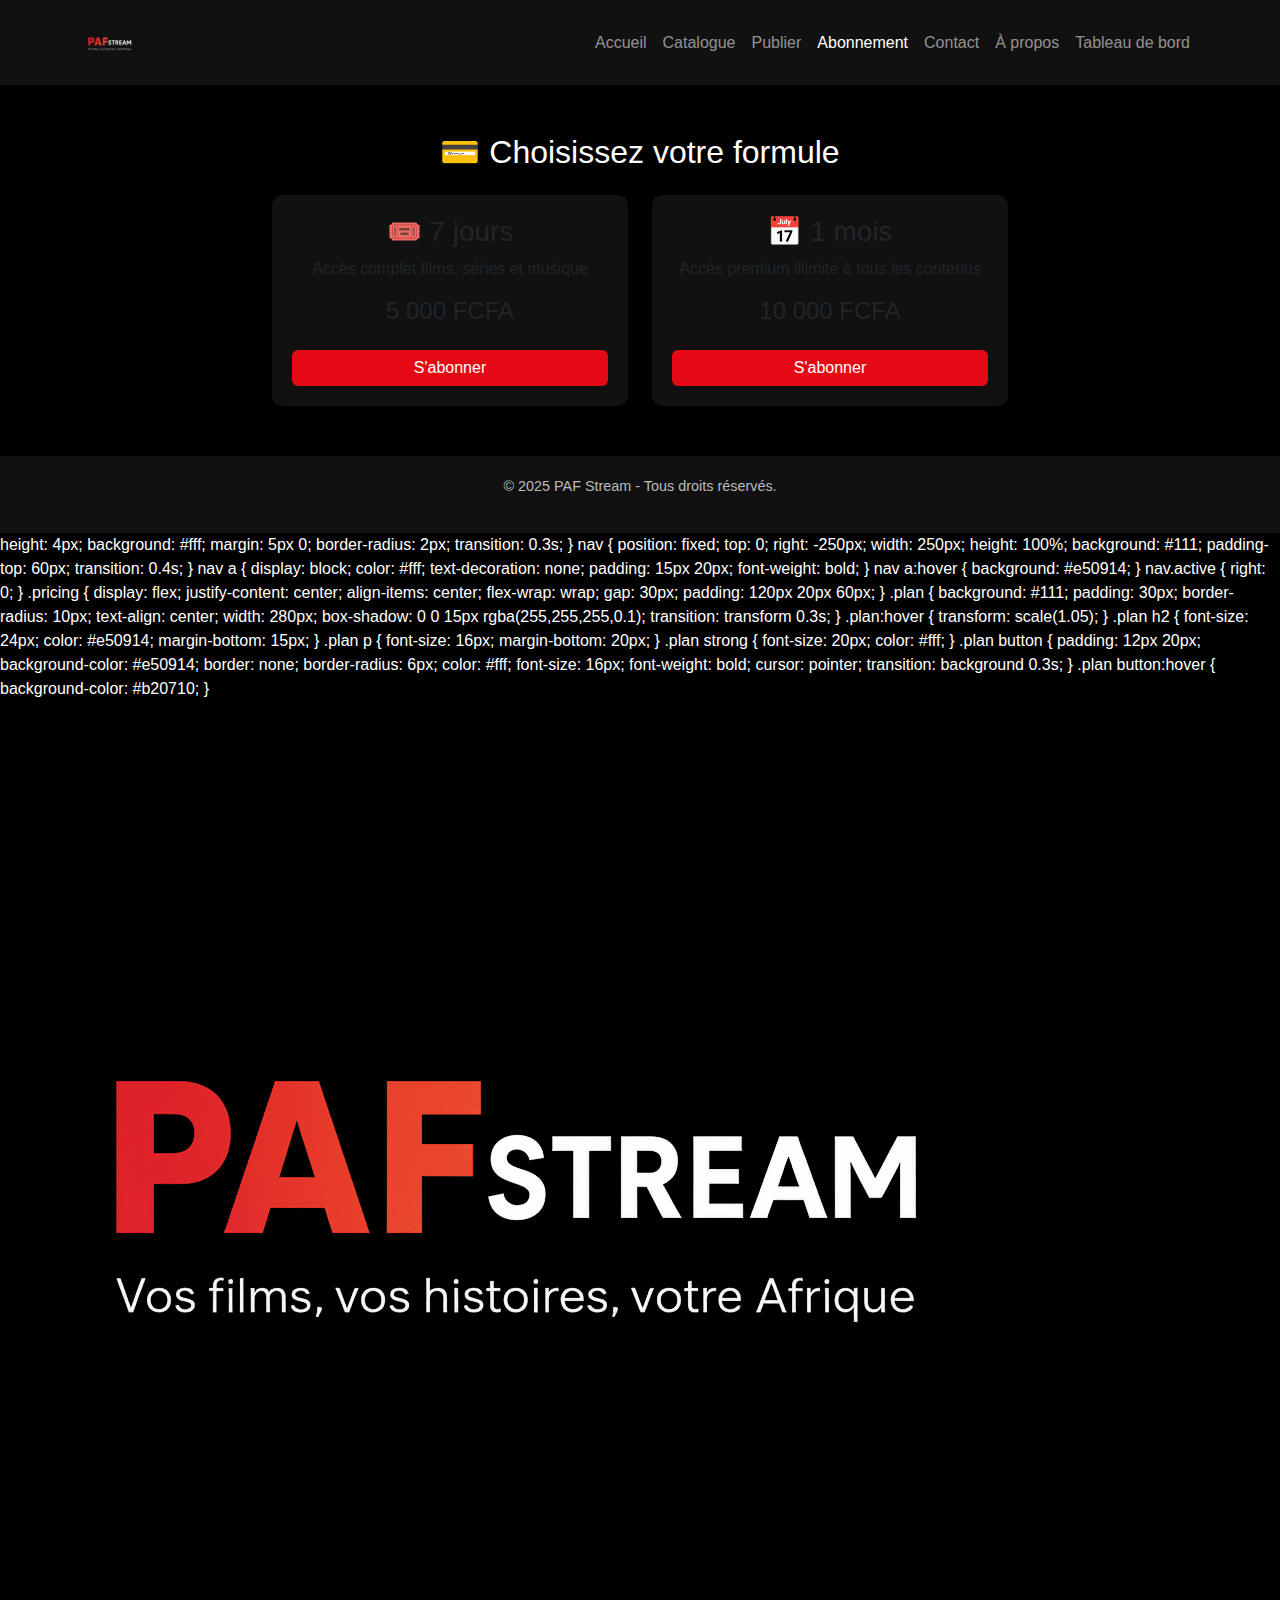
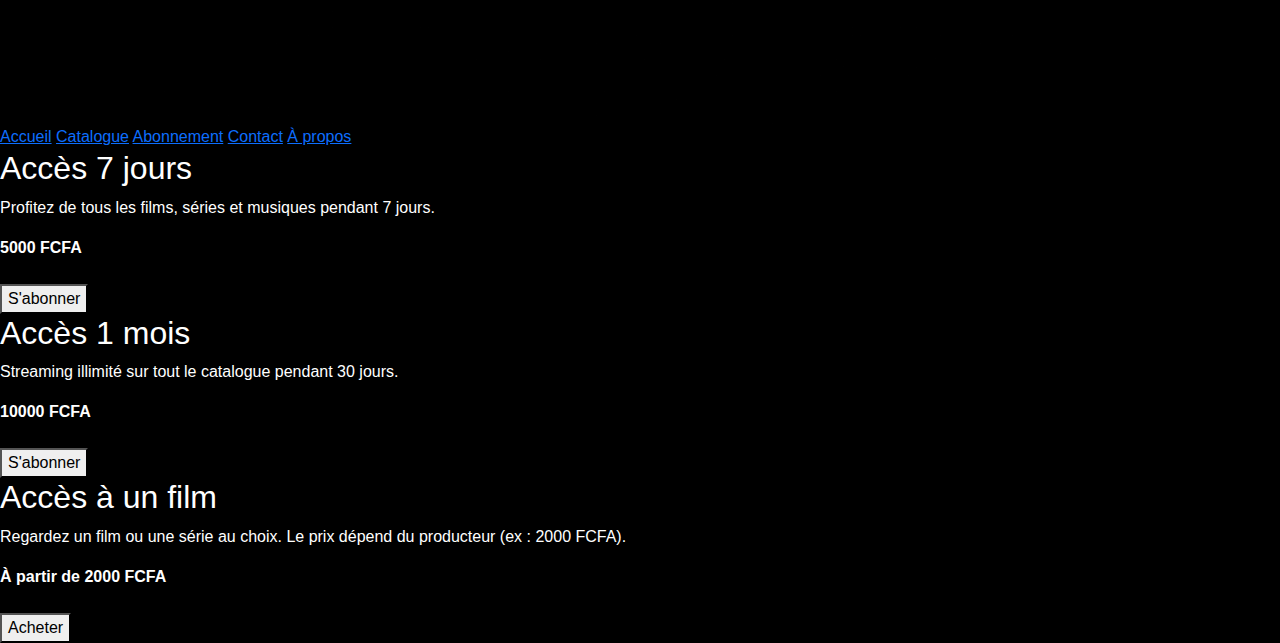
<file: abonnement.html>
<!DOCTYPE html>
<html lang="fr">
<head>
  <meta charset="UTF-8">
  <meta name="viewport" content="width=device-width, initial-scale=1.0">
  <title>PAF Stream - Abonnement</title>
  <link href="https://cdn.jsdelivr.net/npm/bootstrap@5.3.0/dist/css/bootstrap.min.css" rel="stylesheet">
  <style>
    body { background-color: #000; color: #fff; font-family: Arial, sans-serif; }
    .card { background: #111; border: none; padding: 20px; border-radius: 10px; }
    .btn-main { background: #e50914; border: none; color: white; }
    .btn-main:hover { background: darkred; }
    footer { background: #111; text-align: center; padding: 20px; margin-top: 50px; font-size: 0.9rem; color: #bbb; }
  </style>
</head>
<body>

  <!-- Menu -->
  <nav class="navbar navbar-expand-lg navbar-dark" style="background-color: #111;">
    <div class="container">
      <a class="navbar-brand fw-bold" href="index.html">
        <img src="logo.png" alt="PAF Stream" height="55" class="d-inline-block align-text-top">
      </a>
      <button class="navbar-toggler" type="button" data-bs-toggle="collapse" data-bs-target="#navbarNav">
        <span class="navbar-toggler-icon"></span>
      </button>
      <div class="collapse navbar-collapse" id="navbarNav">
        <ul class="navbar-nav ms-auto">
          <li class="nav-item"><a class="nav-link" href="index.html">Accueil</a></li>
          <li class="nav-item"><a class="nav-link" href="catalogue.html">Catalogue</a></li>
          <li class="nav-item"><a class="nav-link" href="publier.html">Publier</a></li>
          <li class="nav-item"><a class="nav-link active" href="abonnement.html">Abonnement</a></li>
          <li class="nav-item"><a class="nav-link" href="contact.html">Contact</a></li>
          <li class="nav-item"><a class="nav-link" href="apropos.html">À propos</a></li>
          <li class="nav-item"><a class="nav-link" href="dashboard.html">Tableau de bord</a></li>
        </ul>
      </div>
    </div>
  </nav>

  <!-- Abonnement -->
  <section class="container my-5">
    <h2 class="text-center mb-4">💳 Choisissez votre formule</h2>
    <div class="row g-4 justify-content-center">
      <div class="col-md-4">
        <div class="card text-center">
          <h3>🎟️ 7 jours</h3>
          <p>Accès complet films, séries et musique</p>
          <h4>5 000 FCFA</h4>
          <button class="btn btn-main mt-3">S'abonner</button>
        </div>
      </div>
      <div class="col-md-4">
        <div class="card text-center">
          <h3>📅 1 mois</h3>
          <p>Accès premium illimité à tous les contenus</p>
          <h4>10 000 FCFA</h4>
          <button class="btn btn-main mt-3">S'abonner</button>
        </div>
      </div>
    </div>
  </section>

  <footer>
    <p>&copy; 2025 PAF Stream - Tous droits réservés.</p>
  </footer>

  <script src="https://cdn.jsdelivr.net/npm/bootstrap@5.3.0/dist/js/bootstrap.bundle.min.js"></script>
</body>
</html>      height: 4px;
      background: #fff;
      margin: 5px 0;
      border-radius: 2px;
      transition: 0.3s;
    }
    nav {
      position: fixed;
      top: 0;
      right: -250px;
      width: 250px;
      height: 100%;
      background: #111;
      padding-top: 60px;
      transition: 0.4s;
    }
    nav a {
      display: block;
      color: #fff;
      text-decoration: none;
      padding: 15px 20px;
      font-weight: bold;
    }
    nav a:hover {
      background: #e50914;
    }
    nav.active {
      right: 0;
    }

    .pricing {
      display: flex;
      justify-content: center;
      align-items: center;
      flex-wrap: wrap;
      gap: 30px;
      padding: 120px 20px 60px;
    }
    .plan {
      background: #111;
      padding: 30px;
      border-radius: 10px;
      text-align: center;
      width: 280px;
      box-shadow: 0 0 15px rgba(255,255,255,0.1);
      transition: transform 0.3s;
    }
    .plan:hover {
      transform: scale(1.05);
    }
    .plan h2 {
      font-size: 24px;
      color: #e50914;
      margin-bottom: 15px;
    }
    .plan p {
      font-size: 16px;
      margin-bottom: 20px;
    }
    .plan strong {
      font-size: 20px;
      color: #fff;
    }
    .plan button {
      padding: 12px 20px;
      background-color: #e50914;
      border: none;
      border-radius: 6px;
      color: #fff;
      font-size: 16px;
      font-weight: bold;
      cursor: pointer;
      transition: background 0.3s;
    }
    .plan button:hover {
      background-color: #b20710;
    }
  </style>
</head>
<body>
  <!-- Header -->
  <header>
    <a href="index.html"><img src="logo.png" alt="PAF Stream Logo"></a>
    <div class="menu-btn" onclick="document.querySelector('nav').classList.toggle('active')">
      <span></span>
      <span></span>
      <span></span>
    </div>
  </header>

  <!-- Menu navigation -->
  <nav>
    <a href="index.html">Accueil</a>
    <a href="catalogue.html">Catalogue</a>
    <a href="abonnement.html">Abonnement</a>
    <a href="contact.html">Contact</a>
    <a href="apropos.html">À propos</a>
  </nav>

  <!-- Section Abonnements -->
  <section class="pricing">
    <div class="plan">
      <h2>Accès 7 jours</h2>
      <p>Profitez de tous les films, séries et musiques pendant 7 jours.</p>
      <strong>5000 FCFA</strong><br><br>
      <button onclick="alert('Paiement 7 jours - bientôt dispo via Orange Money / MTN / Carte bancaire')">S'abonner</button>
    </div>

    <div class="plan">
      <h2>Accès 1 mois</h2>
      <p>Streaming illimité sur tout le catalogue pendant 30 jours.</p>
      <strong>10000 FCFA</strong><br><br>
      <button onclick="alert('Paiement 1 mois - bientôt dispo via Orange Money / MTN / Carte bancaire')">S'abonner</button>
    </div>

    <div class="plan">
      <h2>Accès à un film</h2>
      <p>Regardez un film ou une série au choix. Le prix dépend du producteur (ex : 2000 FCFA).</p>
      <strong>À partir de 2000 FCFA</strong><br><br>
      <button onclick="alert('Paiement par film - bientôt dispo via Orange Money / MTN / Carte bancaire')">Acheter</button>
    </div>
  </section>

  <script>
    // Fermer le menu si on clique ailleurs
    document.addEventListener("click", function(e) {
      let nav = document.querySelector("nav");
      let btn = document.querySelector(".menu-btn");
      if (!nav.contains(e.target) && !btn.contains(e.target)) {
        nav.classList.remove("active");
      }
    });
  </script>
</body>
</html>
</file>
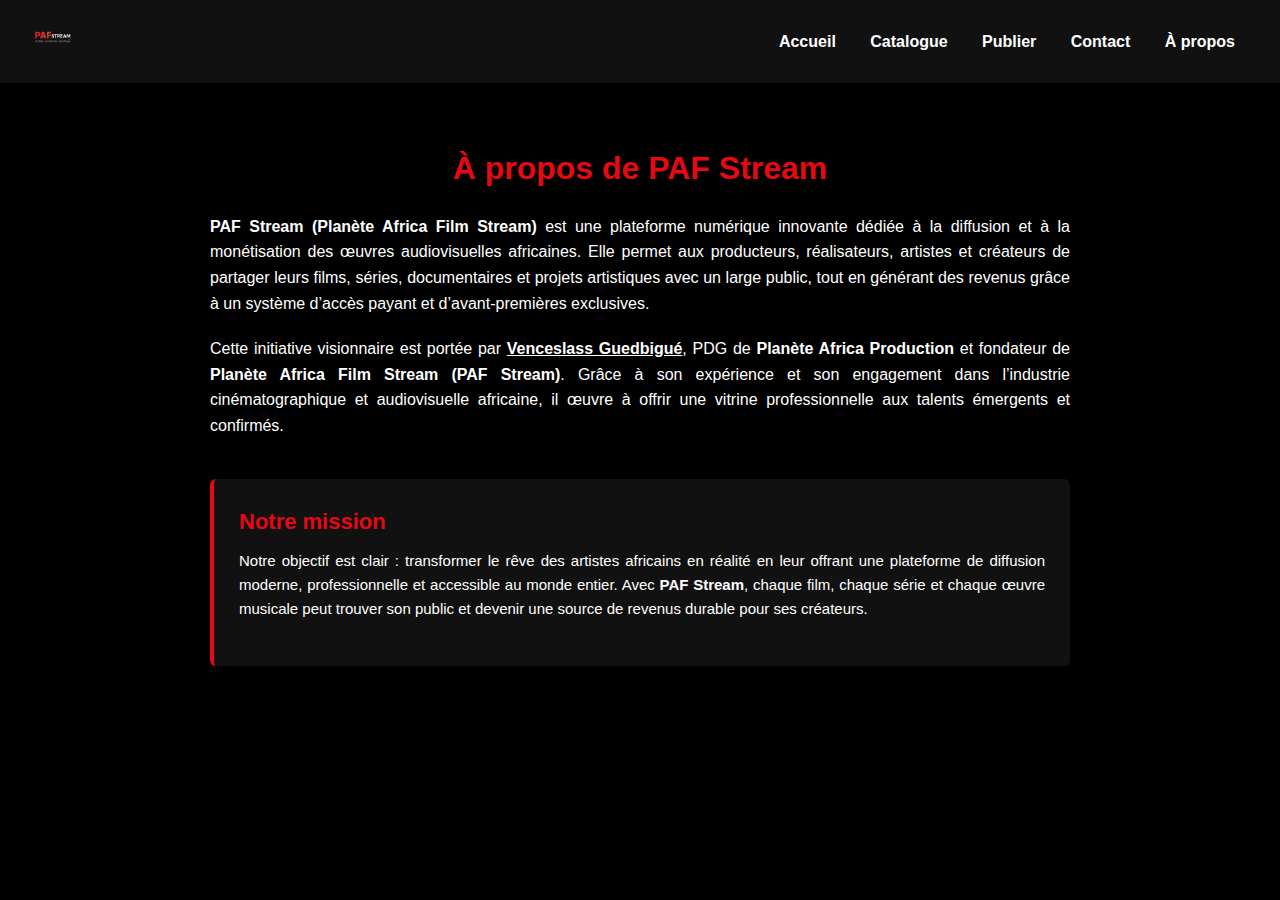
<file: apropos.html>
<!DOCTYPE html>
<html lang="fr">
<head>
  <meta charset="UTF-8">
  <meta name="viewport" content="width=device-width, initial-scale=1.0">
  <title>À propos | PAF Stream</title>
  <link rel="stylesheet" href="styles.css">
  <style>
    body {
      margin: 0;
      font-family: Arial, sans-serif;
      background-color: #000;
      color: #fff;
      line-height: 1.6;
    }
    header {
      display: flex;
      align-items: center;
      justify-content: space-between;
      padding: 15px 30px;
      background-color: #111;
    }
    header img {
      height: 45px;
    }
    nav a {
      margin: 0 15px;
      color: #fff;
      text-decoration: none;
      font-weight: bold;
    }
    nav a:hover {
      color: #e50914;
    }
    .about {
      padding: 60px 20px;
      max-width: 900px;
      margin: auto;
    }
    .about h1 {
      font-size: 32px;
      text-align: center;
      margin-bottom: 20px;
      color: #e50914;
    }
    .about p {
      font-size: 16px;
      margin-bottom: 20px;
      text-align: justify;
    }
    .mission {
      margin-top: 40px;
      padding: 25px;
      background: #111;
      border-left: 4px solid #e50914;
      border-radius: 6px;
    }
    .mission h2 {
      color: #e50914;
      font-size: 22px;
      margin-bottom: 10px;
    }
    .mission p {
      font-size: 15px;
    }
  </style>
</head>
<body>
  <header>
    <a href="index.html"><img src="logo.png" alt="PAF Stream Logo"></a>
    <nav>
      <a href="index.html">Accueil</a>
      <a href="catalogue.html">Catalogue</a>
      <a href="publier.html">Publier</a>
      <a href="contact.html">Contact</a>
      <a href="apropos.html">À propos</a>
    </nav>
  </header>

  <section class="about">
    <h1>À propos de PAF Stream</h1>
    <p>
      <strong>PAF Stream (Planète Africa Film Stream)</strong> est une plateforme numérique innovante dédiée à la diffusion et à la monétisation des œuvres audiovisuelles africaines. 
      Elle permet aux producteurs, réalisateurs, artistes et créateurs de partager leurs films, séries, documentaires et projets artistiques avec un large public, tout en générant des revenus grâce à un système d’accès payant et d’avant-premières exclusives.
    </p>

    <p>
      Cette initiative visionnaire est portée par 
      <strong><u>Venceslass Guedbigué</u></strong>, PDG de <strong>Planète Africa Production</strong> et fondateur de <strong>Planète Africa Film Stream (PAF Stream)</strong>. 
      Grâce à son expérience et son engagement dans l’industrie cinématographique et audiovisuelle africaine, il œuvre à offrir une vitrine professionnelle aux talents émergents et confirmés.
    </p>

    <div class="mission">
      <h2>Notre mission</h2>
      <p>
        Notre objectif est clair : transformer le rêve des artistes africains en réalité en leur offrant une plateforme de diffusion moderne, professionnelle et accessible au monde entier.  
        Avec <strong>PAF Stream</strong>, chaque film, chaque série et chaque œuvre musicale peut trouver son public et devenir une source de revenus durable pour ses créateurs.
      </p>
    </div>
  </section>
</body>
</html>
</file>
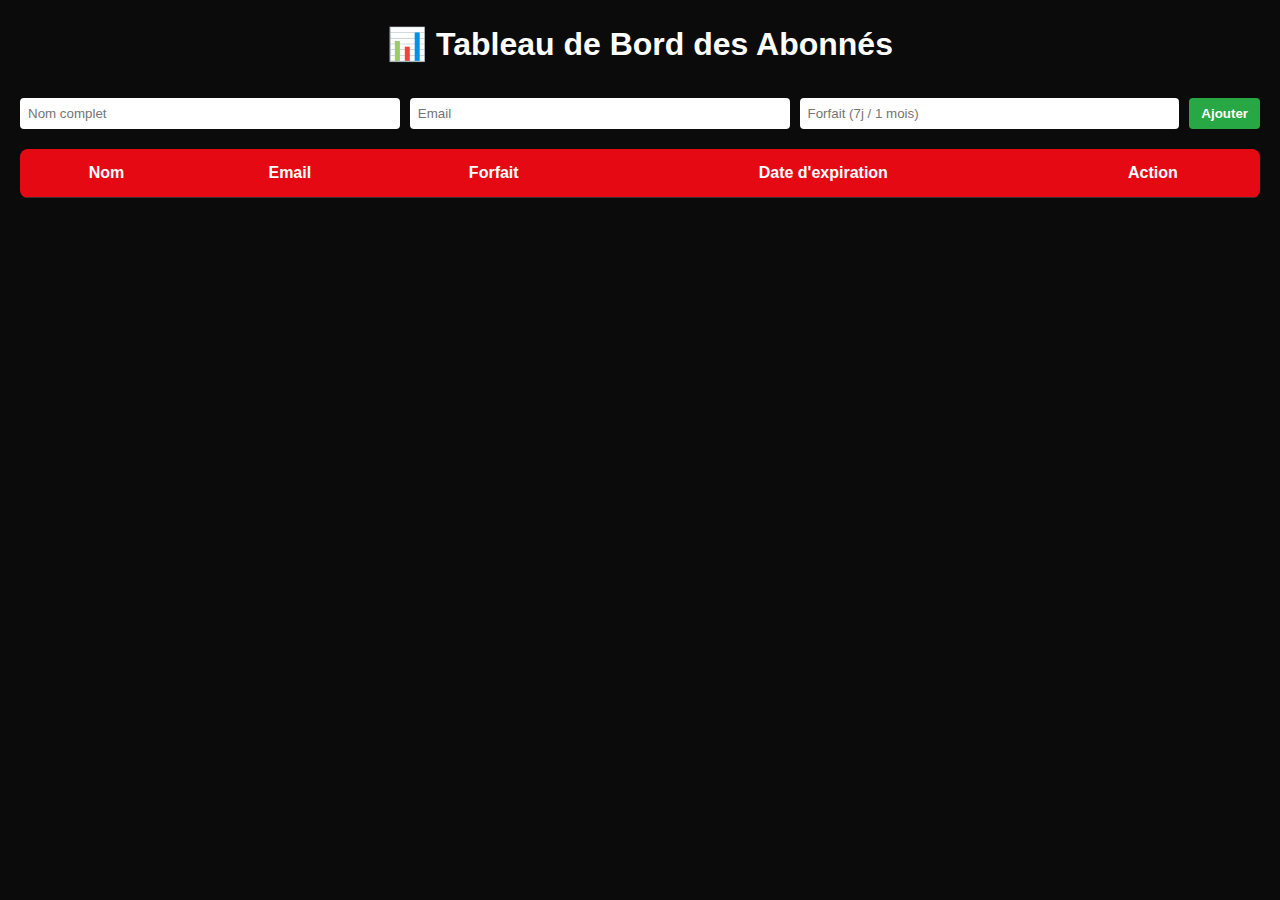
<file: dashboard.html>
<!DOCTYPE html>
<html lang="fr">
<head>
  <meta charset="UTF-8">
  <meta name="viewport" content="width=device-width, initial-scale=1.0">
  <title>Tableau de Bord | PAF Stream</title>
  <link rel="stylesheet" href="style.css">
  <style>
    body {
      font-family: Arial, sans-serif;
      background: #0b0b0b;
      color: white;
      padding: 20px;
    }
    h1 {
      text-align: center;
      margin-bottom: 30px;
    }
    table {
      width: 100%;
      border-collapse: collapse;
      background: #1c1c1c;
      border-radius: 8px;
      overflow: hidden;
    }
    table th, table td {
      padding: 12px;
      text-align: center;
      border-bottom: 1px solid #333;
    }
    table th {
      background: #e50914;
    }
    .btn {
      padding: 6px 12px;
      border: none;
      cursor: pointer;
      border-radius: 4px;
    }
    .btn-add {
      background: #28a745;
      color: white;
    }
    .btn-delete {
      background: #dc3545;
      color: white;
    }
    .form-inline {
      margin: 20px 0;
      display: flex;
      gap: 10px;
    }
    .form-inline input {
      padding: 8px;
      border-radius: 4px;
      border: none;
      flex: 1;
    }
  </style>
</head>
<body>
  <h1>📊 Tableau de Bord des Abonnés</h1>

  <!-- Formulaire pour ajouter un abonné -->
  <div class="form-inline">
    <input type="text" id="nom" placeholder="Nom complet">
    <input type="email" id="email" placeholder="Email">
    <input type="text" id="forfait" placeholder="Forfait (7j / 1 mois)">
    <button class="btn btn-add" onclick="ajouterAbonne()">Ajouter</button>
  </div>

  <!-- Tableau des abonnés -->
  <table id="abonnesTable">
    <thead>
      <tr>
        <th>Nom</th>
        <th>Email</th>
        <th>Forfait</th>
        <th>Date d'expiration</th>
        <th>Action</th>
      </tr>
    </thead>
    <tbody>
      <!-- Les abonnés vont apparaître ici -->
    </tbody>
  </table>

  <script>
    const abonnes = [];

    function ajouterAbonne() {
      const nom = document.getElementById("nom").value;
      const email = document.getElementById("email").value;
      const forfait = document.getElementById("forfait").value;

      if (!nom || !email || !forfait) {
        alert("Veuillez remplir tous les champs.");
        return;
      }

      // Définir la durée du forfait
      let expiration = new Date();
      if (forfait === "7j") {
        expiration.setDate(expiration.getDate() + 7);
      } else if (forfait === "1 mois") {
        expiration.setMonth(expiration.getMonth() + 1);
      }

      // Ajouter au tableau
      abonnes.push({ nom, email, forfait, expiration: expiration.toLocaleDateString() });
      afficherAbonnes();
    }

    function supprimerAbonne(index) {
      abonnes.splice(index, 1);
      afficherAbonnes();
    }

    function afficherAbonnes() {
      const tbody = document.querySelector("#abonnesTable tbody");
      tbody.innerHTML = "";
      abonnes.forEach((abonne, index) => {
        tbody.innerHTML += `
          <tr>
            <td>${abonne.nom}</td>
            <td>${abonne.email}</td>
            <td>${abonne.forfait}</td>
            <td>${abonne.expiration}</td>
            <td><button class="btn btn-delete" onclick="supprimerAbonne(${index})">Supprimer</button></td>
          </tr>
        `;
      });
    }
  </script>
</body>
</html>
</file>
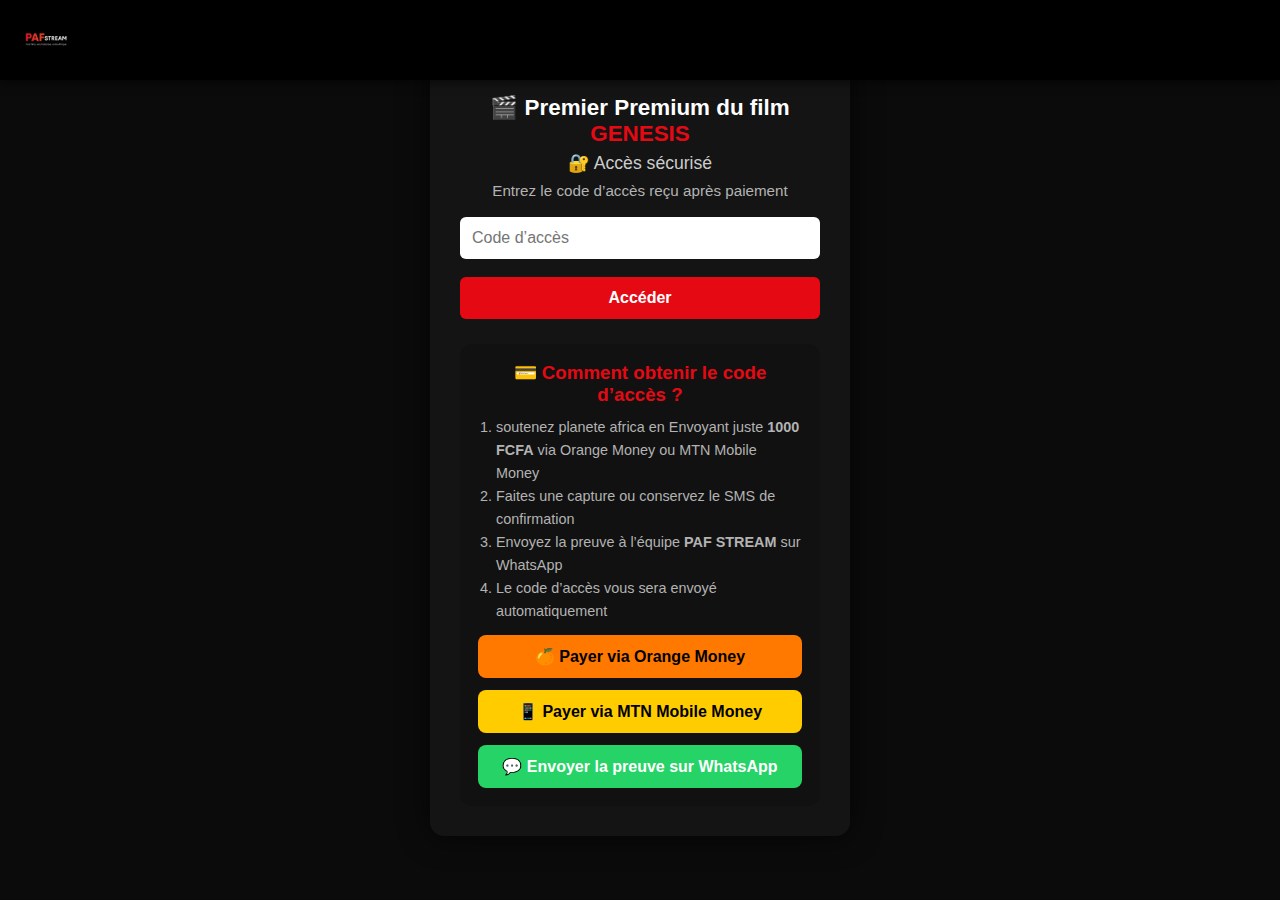
<file: genesis-access.html>
<!DOCTYPE html>
<html lang="fr">
<head>
<meta charset="UTF-8">
<title>GENESIS — Accès sécurisé | PAF Stream</title>
<meta name="viewport" content="width=device-width, initial-scale=1.0">

<style>
:root{
--bg:#0b0b0b;
--card:#141414;
--accent:#e50914;
--muted:#b3b3b3;
}

*{margin:0;padding:0;box-sizing:border-box}

body{
font-family:Arial, Helvetica, sans-serif;
background:var(--bg);
color:#fff;
min-height:100vh;
}

/* HEADER */
header{
position:fixed;
top:0;
left:0;
width:100%;
background:#000;
display:flex;
align-items:center;
padding:14px 20px;
z-index:1000;
box-shadow:0 2px 10px rgba(0,0,0,.6);
}

header img{height:52px}

/* CENTRE */
.center{
min-height:100vh;
display:flex;
align-items:center;
justify-content:center;
padding:20px;
}

.box{
background:var(--card);
padding:30px;
border-radius:14px;
max-width:420px;
width:100%;
text-align:center;
box-shadow:0 0 30px rgba(0,0,0,.7);
}

/* TITRES */
.premium-title{
font-size:1.4rem;
font-weight:700;
margin-bottom:6px;
}

.premium-title span{color:var(--accent)}

.secure-title{
font-size:1.1rem;
color:#ccc;
margin-bottom:8px;
}

.box p{
color:var(--muted);
font-size:.95rem;
}

/* FORM */
input,button{
width:100%;
padding:12px;
border-radius:6px;
border:none;
margin-top:18px;
font-size:16px;
}

button{
background:var(--accent);
color:#fff;
font-weight:bold;
cursor:pointer;
}

.error{
color:var(--accent);
margin-top:12px;
display:none;
}

/* PROCESSUS */
.process{
margin-top:25px;
background:#111;
border-radius:12px;
padding:18px;
text-align:left;
}

.process h3{
color:var(--accent);
margin-bottom:10px;
text-align:center;
}

.process ol{
padding-left:18px;
color:var(--muted);
font-size:.9rem;
line-height:1.6;
}

/* BOUTONS PAIEMENT */
.pay-btn{
display:block;
margin-top:12px;
padding:12px;
border-radius:8px;
font-weight:bold;
text-align:center;
color:#000;
text-decoration:none;
}

.orange{background:#ff7900}
.mtn{background:#ffcc00}
.whatsapp{background:#25D366;color:#fff}

/* CONTENU FILM */
.content{
display:none;
max-width:1100px;
margin:auto;
padding:100px 20px 30px;
}

.thankyou{
background:#111;
border:1px solid #222;
border-radius:12px;
padding:20px;
margin-bottom:25px;
text-align:center;
}

.thankyou img{height:60px;margin-bottom:10px}
.thankyou h2{color:var(--accent)}

.warning{
background:#1c1c1c;
border-left:5px solid var(--accent);
padding:15px;
margin-bottom:25px;
border-radius:8px;
color:var(--muted);
}

.video-wrapper{
position:relative;
width:100%;
padding-top:56.25%;
background:#000;
border-radius:14px;
overflow:hidden;
}

.video-wrapper iframe{
position:absolute;
top:0;
left:0;
width:100%;
height:100%;
border:none;
}

footer{
margin-top:22px;
text-align:center;
font-size:.8rem;
color:#777;
}

footer a{color:var(--accent);text-decoration:none}
</style>
</head>

<body>

<header>
<img src="logo.png" alt="PAF Stream">
</header>

<div class="center" id="passwordBox">
<div class="box">

<div class="premium-title">🎬 Premier Premium du film <span>GENESIS</span></div>
<div class="secure-title">🔐 Accès sécurisé</div>
<p>Entrez le code d’accès reçu après paiement</p>

<input type="password" id="password" placeholder="Code d’accès">
<button onclick="checkAccess()">Accéder</button>
<div class="error" id="error">Code incorrect</div>

<!-- PROCESSUS -->
<div class="process">
<h3>💳 Comment obtenir le code d’accès ?</h3>
<ol>
<li> soutenez planete africa en Envoyant juste <strong>1000 FCFA</strong> via Orange Money ou MTN Mobile Money</li>
<li>Faites une capture ou conservez le SMS de confirmation</li>
<li>Envoyez la preuve à l’équipe <strong>PAF STREAM</strong> sur WhatsApp</li>
<li>Le code d’accès vous sera envoyé automatiquement</li>
</ol>

<a class="pay-btn orange" href="tel:#150*1*1*689325213#">🍊 Payer via Orange Money</a>
<a class="pay-btn mtn" href="tel:*126*1*1*673807285#">📱 Payer via MTN Mobile Money</a>
<a class="pay-btn whatsapp" href="https://wa.me/237621721058">💬 Envoyer la preuve sur WhatsApp</a>
</div>

</div>
</div>

<!-- CONTENU FILM (INCHANGÉ) -->
<div class="content" id="content">
<div class="thankyou">
<img src="logo.png" alt="PAF Stream">
<h2>🎉 Merci pour votre accès Premium</h2>
<p>Votre paiement a bien été confirmé.<br>
Accès exclusif au film <strong>GENESIS</strong>.</p>
</div>

<div class="warning">
⚠️ Lien strictement personnel. Tout partage entraînera la désactivation automatique d'accès veuillez cliquer uniquement sur le bouton rouge youtube pour visionner.
</div>

<div class="video-wrapper">
<iframe src="https://www.youtube.com/embed/EPR4kNu1Osk" allowfullscreen></iframe>
</div>

<footer>
<p>© PAF Stream — Soutenons le cinéma africain</p>
<p><a href="mailto:planeteafricastream@gmail.com">planeteafricastream@gmail.com</a></p>
</footer>
</div>

<script>
const PASSWORD="GENESIS2025";

function checkAccess(){
const input=document.getElementById("password").value;
if(input===PASSWORD){
passwordBox.style.display="none";
content.style.display="block";
sessionStorage.setItem("paf_access","ok");
}else{
error.style.display="block";
}
}

if(sessionStorage.getItem("paf_access")==="ok"){
passwordBox.style.display="none";
content.style.display="block";
}
</script>

</body>
</html>
</file>
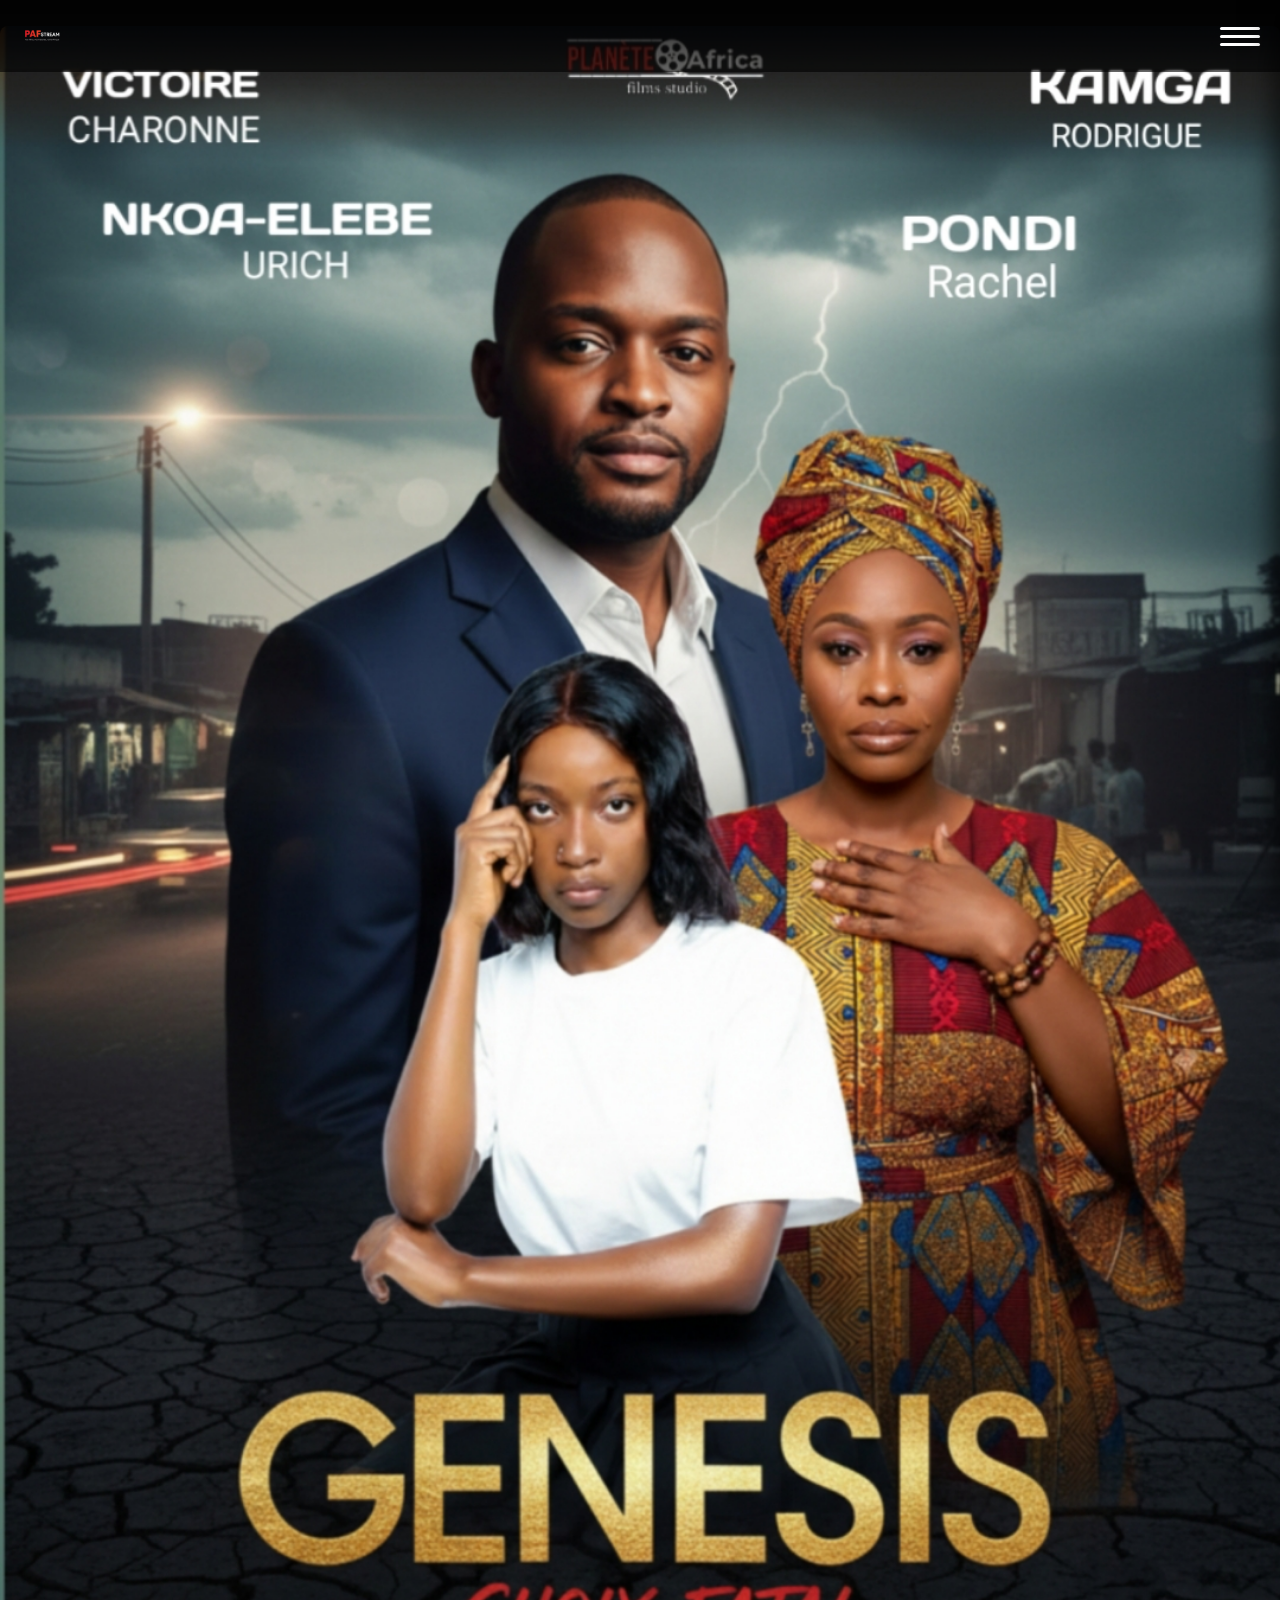
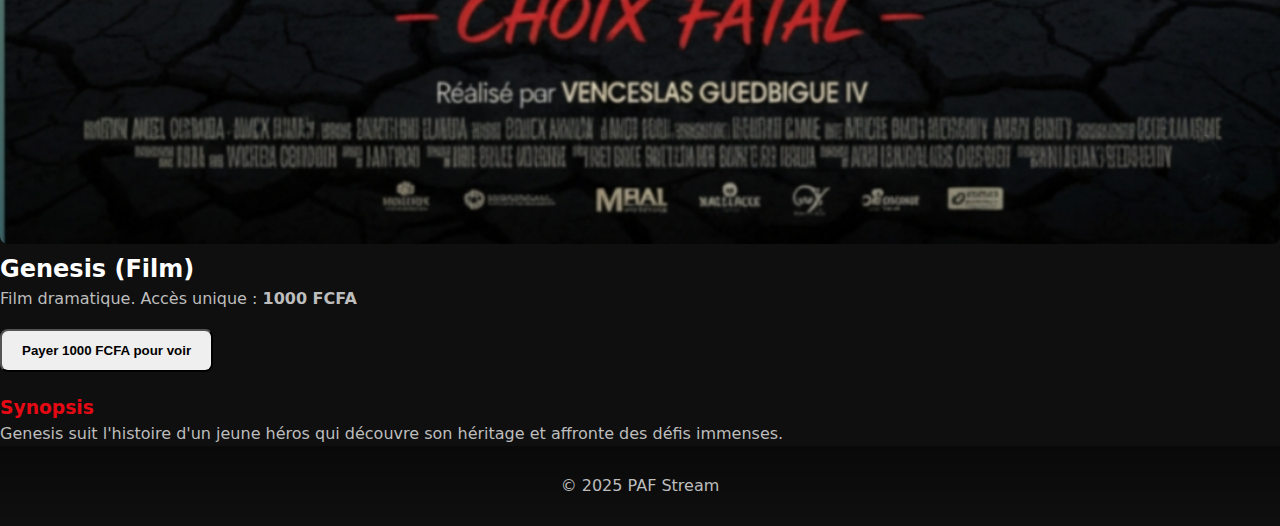
<file: genesis.html>
<!DOCTYPE html><html lang="fr">
<head>
  <meta charset="utf-8"/>
  <meta name="viewport" content="width=device-width,initial-scale=1"/>
  <title>Genesis — PAF Stream</title>
  <link rel="stylesheet" href="style.css"/>
</head>
<body>
  <header class="header">
    <div class="brand"><img src="logo.png" alt="PAF Stream"></div>
    <div class="menu-btn"><span></span><span></span><span></span></div>
    <nav id="nav-panel" class="nav-panel">
      <a href="index.html">Accueil</a>
      <a href="catalogue.html">Catalogue</a>
      <a href="abonnement.html">Abonnement</a>
      <a href="apropos.html">À propos</a>
      <a href="contact.html">Contact</a>
    </nav>
  </header>  <main>
    <section class="detail-wrap" style="padding-top:26px">
      <div>
        <img src="genesis.jpg" alt="Genesis" style="width:100%;border-radius:8px;"/>
      </div>
      <div>
        <h2>Genesis (Film)</h2>
        <p style="color:var(--muted)">Film dramatique. Accès unique : <strong>1000 FCFA</strong></p><div id="accessArea" style="margin-top:18px"></div>

    <h3 style="margin-top:22px;color:var(--accent)">Synopsis</h3>
    <p style="color:var(--muted)">Genesis suit l'histoire d'un jeune héros qui découvre son héritage et affronte des défis immenses.</p>
  </div>
</section>

  </main>  <footer class="footer">© 2025 PAF Stream</footer>  <script src="script.js"></script>  <script>
    const key = 'purchased_genesis';
    const accessArea = document.getElementById('accessArea');

    function render() {
      if(localStorage.getItem(key) === 'purchased') {
        accessArea.innerHTML = `
          <div style="background:#000;padding:10px;border-radius:8px">
            <iframe width="100%" height="420" src="https://www.youtube.com/embed/EPR4kNu1Osk" frameborder="0" allowfullscreen></iframe>
            <p style="color:var(--muted);margin-top:8px">Vous avez accès à Genesis.</p>
          </div>`;
      } else {
        accessArea.innerHTML = `<button class="btn" onclick="simulatePurchase('${key}','Genesis',1000,location.href)">Payer 1000 FCFA pour voir</button>`;
      }
    }
    render();
  </script></body>
</html>
</file>
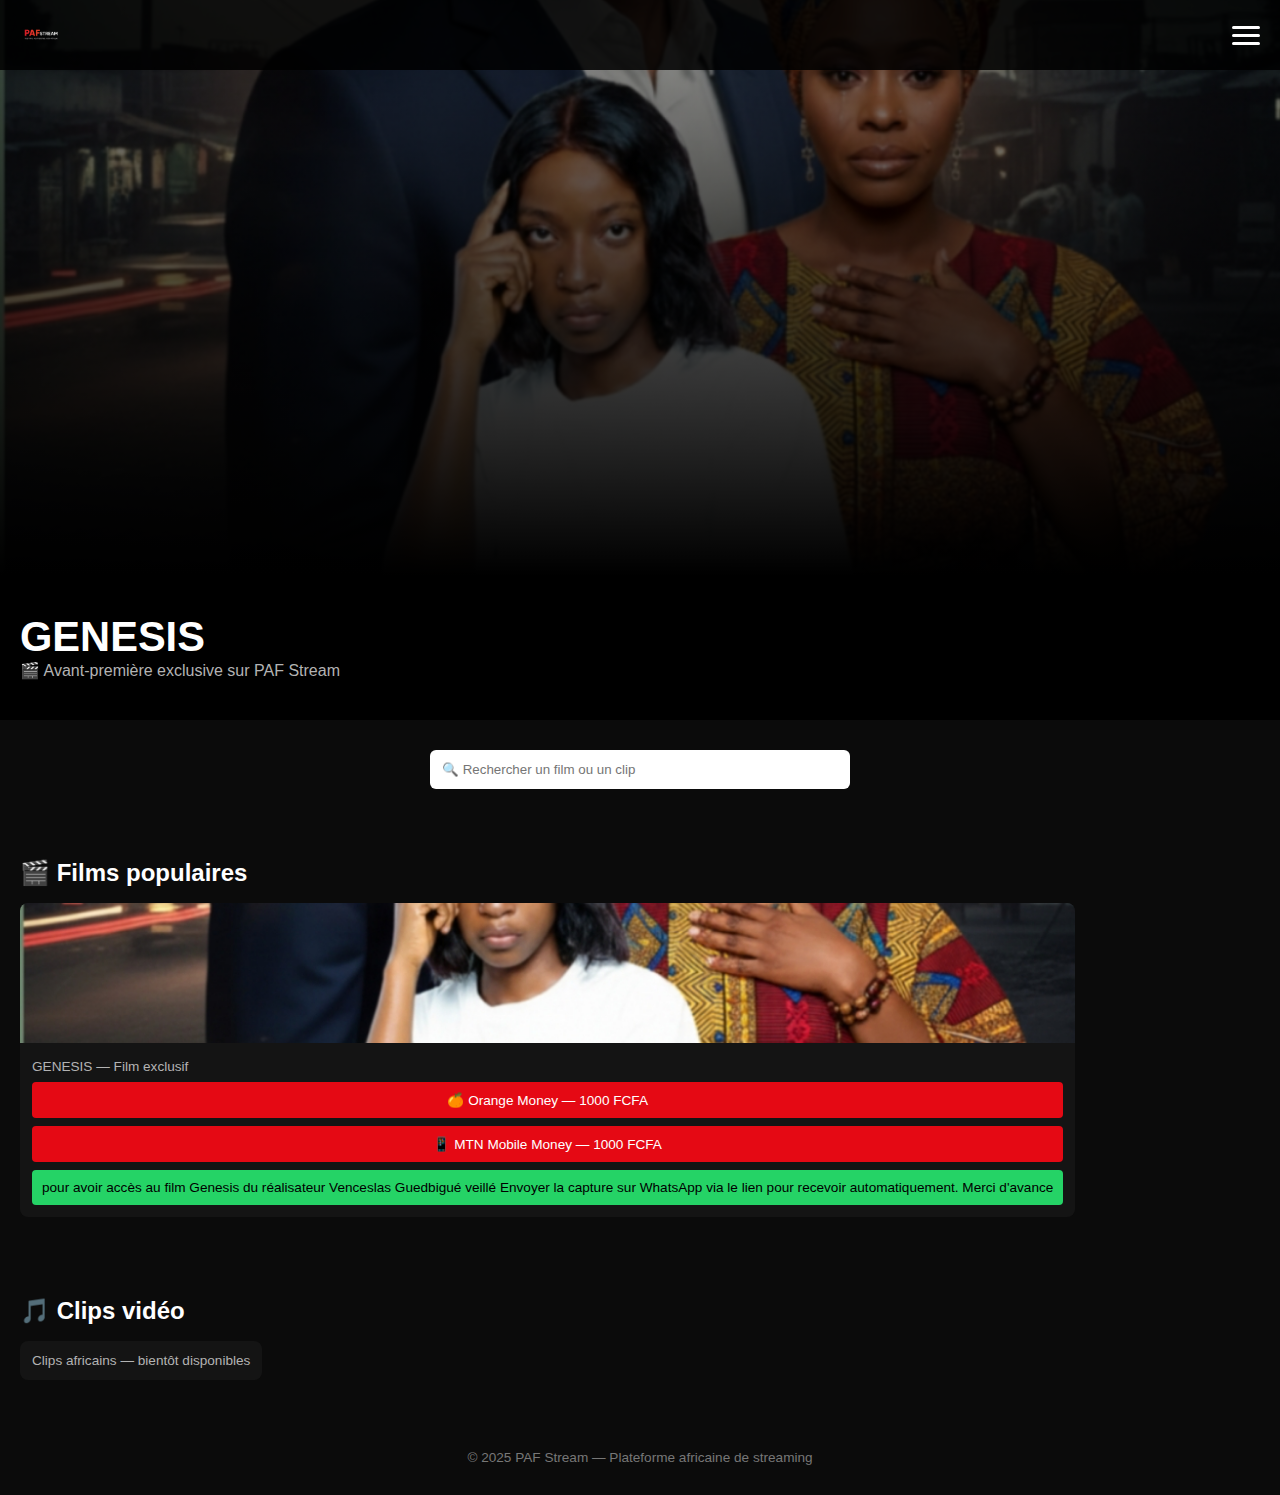
<file: mur.html>
<!DOCTYPE html>
<html lang="fr">
<head>
<meta charset="UTF-8">
<meta name="viewport" content="width=device-width, initial-scale=1.0">
<title>PAF Stream — Mur</title>

<style>
:root{
  --bg:#0b0b0b;
  --card:#141414;
  --text:#fff;
  --muted:#b3b3b3;
  --accent:#e50914;
}

*{margin:0;padding:0;box-sizing:border-box}
body{font-family:Arial,Helvetica,sans-serif;background:var(--bg);color:var(--text)}
a{text-decoration:none;color:inherit}

/* HEADER */
header{
  position:fixed;top:0;left:0;width:100%;
  display:flex;justify-content:space-between;align-items:center;
  padding:14px 20px;background:rgba(0,0,0,.85);
  z-index:1000;
}
header img{height:42px}

.menu-btn{width:28px;cursor:pointer}
.menu-btn span{
  display:block;height:3px;background:#fff;
  margin:5px 0;border-radius:2px;transition:.3s
}
.menu-btn.active span:nth-child(1){transform:rotate(45deg) translate(5px,5px)}
.menu-btn.active span:nth-child(2){opacity:0}
.menu-btn.active span:nth-child(3){transform:rotate(-45deg) translate(6px,-6px)}

/* NAV */
nav{
  position:fixed;top:0;right:-260px;width:260px;height:100%;
  background:#000;padding:80px 20px;transition:.3s;
  z-index:999;
}
nav.open{right:0}
nav a{display:block;padding:14px 0}

/* OVERLAY */
.overlay{
  position:fixed;top:0;left:0;width:100%;height:100%;
  background:rgba(0,0,0,.6);display:none;z-index:998
}
.overlay.show{display:block}

/* HERO */
.hero{
  min-height:80vh;
  background:
    linear-gradient(to top,#000 20%,rgba(0,0,0,.4)),
    url('genesis.jpg') center/cover no-repeat;
  display:flex;align-items:flex-end;
  padding:120px 20px 40px;
}
.hero h1{font-size:2.6rem}
.hero p{color:var(--muted);max-width:500px}

/* SEARCH */
.search{
  padding:30px 20px;text-align:center
}
.search input{
  width:100%;max-width:420px;
  padding:12px;border-radius:6px;border:none
}

/* SECTIONS */
.section{padding:40px 20px}
.section h2{margin-bottom:16px}

.row{
  display:flex;gap:16px;overflow-x:auto
}
.card{
  min-width:220px;background:var(--card);
  border-radius:8px;overflow:hidden
}
.card img{width:100%;height:140px;object-fit:cover}
.card-content{padding:12px}
.card-content p{color:var(--muted);font-size:.85rem}

.actions a{
  display:block;margin-top:8px;
  padding:10px;border-radius:4px;
  background:#222;font-size:.85rem;text-align:center
}
.actions a.pay{background:var(--accent)}
.actions a.whatsapp{background:#25D366;color:#000}

/* FOOTER */
footer{text-align:center;padding:30px;color:#777;font-size:.85rem}
</style>
</head>

<body>

<header>
  <img src="logo.png" alt="PAF Stream">
  <div class="menu-btn" id="menuBtn">
    <span></span><span></span><span></span>
  </div>
</header>

<nav id="nav">
  <a href="#">Accueil</a>
  <a href="#">Films</a>
  <a href="#">Clips</a>
  <a href="#">Mon compte</a>
  <a href="#">Contact</a>
</nav>

<div class="overlay" id="overlay"></div>

<section class="hero">
  <div>
    <h1>GENESIS</h1>
    <p>🎬 Avant-première exclusive sur PAF Stream</p>
  </div>
</section>

<div class="search">
  <input type="text" placeholder="🔍 Rechercher un film ou un clip">
</div>

<section class="section">
<h2>🎬 Films populaires</h2>
<div class="row">

<div class="card">
<img src="genesis.jpg">
<div class="card-content">
<p>GENESIS — Film exclusif</p>

<div class="actions">
<a href="tel:%23150*1*1*689325213%23" class="pay">
🍊 Orange Money — 1000 FCFA
</a>

<a href="tel:*126*1*1*673807285#" class="pay">
📱 MTN Mobile Money — 1000 FCFA
</a>

<a href="https://wa.me/237621721058" class="whatsapp">
pour avoir accès au film Genesis du réalisateur Venceslas Guedbigué veillé Envoyer la capture sur WhatsApp via le lien pour recevoir automatiquement. Merci d'avance 
</a>
</div>

</div>
</div>

</div>
</section>

<section class="section">
<h2>🎵 Clips vidéo</h2>
<div class="row">
<div class="card">
<div class="card-content">
<p>Clips africains — bientôt disponibles</p>
</div>
</div>
</div>
</section>

<footer>
© 2025 PAF Stream — Plateforme africaine de streaming
</footer>

<script>
const btn=document.getElementById('menuBtn');
const nav=document.getElementById('nav');
const overlay=document.getElementById('overlay');

function toggle(){
btn.classList.toggle('active');
nav.classList.toggle('open');
overlay.classList.toggle('show');
}
btn.onclick=toggle;
overlay.onclick=toggle;
</script>

</body>
</html>
</file>
<file: style.css>
:root{
  --bg:#0f0f0f;
  --panel:#151515;
  --accent:#e50914;
  --muted:#bdbdbd;
  --glass: rgba(255,255,255,0.04);
  --header-h:72px;
}

*{box-sizing:border-box;margin:0;padding:0}
html{scroll-behavior:smooth;scroll-padding-top:var(--header-h)}
body{
  font-family: 'Poppins', system-ui, Arial, sans-serif;
  background:var(--bg);
  color:#fff;
  line-height:1.5;
}

/* HEADER + NAV */
.header {
  position:fixed;
  top:0;left:0;right:0;
  height:var(--header-h);
  display:flex;align-items:center;justify-content:space-between;
  padding:12px 20px;
  background:linear-gradient(180deg, rgba(0,0,0,0.85), rgba(0,0,0,0.6));
  z-index:1200;
  gap:12px;
}
.header .brand{display:flex;align-items:center;gap:12px}
.header .brand img{height:44px;display:block}

/* hamburger */
.menu-btn{width:40px;height:32px;display:flex;flex-direction:column;justify-content:center;gap:5px;cursor:pointer}
.menu-btn span{height:3px;background:#fff;border-radius:3px;display:block}

/* sliding nav */
.nav-panel{
  position:fixed;top:0;right:-260px;width:260px;height:100vh;
  background:var(--panel);padding:90px 18px;transition:right .28s ease;
  box-shadow: -8px 0 24px rgba(0,0,0,0.6);
  z-index:1250;
}
.nav-panel.show{ right:0 }
.nav-panel a{
  display:block;color:#fff;text-decoration:none;padding:12px 10px;border-radius:6px;
  font-weight:600;margin-bottom:6px;
}
.nav-panel a:hover{ background:rgba(229,9,20,0.08); color:var(--accent) }

/* HERO */
.hero{
  min-height:calc(100vh - var(--header-h));
  padding: calc(var(--header-h) + 24px) 40px 40px 40px;
  display:flex;align-items:flex-end;gap:24px;
  background: radial-gradient(ellipse at center, rgba(0,0,0,0.2), rgba(0,0,0,0.7)),
             url('images/hero.jpg') center/cover no-repeat;
}
.hero .inner{max-width:900px}
.hero h1{font-size:3.2rem;color:var(--accent);margin-bottom:12px}
.hero p{color:var(--muted);margin-bottom:18px;font-size:1.05rem}
.btn{display:inline-block;padding:12px 20px;border-radius:8px;text-decoration:none;font-weight:700}
.btn.primary{background:var(--accent);color:#fff}
.btn.ghost{background:transparent;border:2px solid rgba(255,255,255,0.06);color:#fff}

/* CAROUSEL ROWS */
.section{padding:36px 40px}
.section h2{color:var(--accent);margin-bottom:14px}
.row{
  display:flex;gap:12px;overflow-x:auto;padding-bottom:6px;
  scrollbar-width:none;
}
.row::-webkit-scrollbar{display:none}
.card{
  min-width:200px;background:var(--panel);border-radius:8px;overflow:hidden;
  box-shadow:0 6px 18px rgba(0,0,0,0.5);
}
.card img{width:100%;height:120px;object-fit:cover;display:block}
.card .meta{padding:10px}
.card .meta h3{font-size:1rem;margin-bottom:6px}
.card .meta p{font-size:.9rem;color:var(--muted)}

/* ABONNEMENT (cards) */
.plans{display:flex;gap:18px;flex-wrap:wrap;justify-content:center}
.plan{background:var(--panel);padding:20px;border-radius:8px;min-width:220px;text-align:center}
.plan h3{color:var(--accent);margin-bottom:8px}
.plan .price{font-weight:800;font-size:1.2rem;margin-bottom:12px}

/* CONTACT ICONS (no plain text) */
.contact-icons{display:flex;gap:28px;justify-content:center;align-items:center}
.contact-icons a{display:inline-flex;align-items:center;justify-content:center;width:64px;height:64px;border-radius:12px;background:var(--glass);color:#fff;text-decoration:none;font-size:26px}

/* FOOTER */
.footer{padding:28px;text-align:center;color:var(--muted);background:linear-gradient(180deg, rgba(0,0,0,0.4), transparent)}

/* RESPONSIVE */
@media (max-width:900px){
  .hero{padding:calc(var(--header-h) + 18px) 20px 30px}
  .hero h1{font-size:2.1rem}
  .card img{height:110px}
}
@media (max-width:480px){
  .nav-panel{width:100%;right:-100%}
  .row .card{min-width:160px}
  .hero p{font-size:.98rem}
}
</file>
<file: styles.css>
/* styles.css */

/* Reset de base */
* {
  margin: 0;
  padding: 0;
  box-sizing: border-box;
  font-family: 'Arial', sans-serif;
}

/* Corps général */
body {
  background-color: #000; /* fond noir comme Netflix */
  color: #fff;
  line-height: 1.6;
}

/* Header */
header {
  display: flex;
  justify-content: space-between;
  align-items: center;
  background: #111;
  padding: 15px 40px;
  position: sticky;
  top: 0;
  z-index: 1000;
}

header .logo img {
  height: 50px;
}

nav ul {
  list-style: none;
  display: flex;
  gap: 25px;
}

nav ul li a {
  color: #fff;
  text-decoration: none;
  font-weight: 500;
  transition: color 0.3s ease;
}

nav ul li a:hover,
nav ul li a.active {
  color: #e50914; /* rouge Netflix */
}

/* Section Services */
.services {
  text-align: center;
  padding: 60px 20px;
}

.services h1 {
  font-size: 2.5rem;
  margin-bottom: 15px;
  color: #e50914;
}

.services .intro {
  max-width: 700px;
  margin: 0 auto 40px auto;
  font-size: 1.2rem;
  color: #ccc;
}

/* Cartes de prix */
.pricing {
  display: grid;
  grid-template-columns: repeat(auto-fit, minmax(280px, 1fr));
  gap: 25px;
  justify-content: center;
}

.plan {
  background: #1c1c1c;
  padding: 30px;
  border-radius: 12px;
  box-shadow: 0 0 15px rgba(0,0,0,0.7);
  transition: transform 0.3s ease, background 0.3s ease;
}

.plan:hover {
  transform: translateY(-10px);
  background: #222;
}

.plan h2 {
  font-size: 1.6rem;
  margin-bottom: 10px;
}

.plan .price {
  font-size: 2rem;
  font-weight: bold;
  color: #e50914;
  margin-bottom: 20px;
}

.plan ul {
  list-style: none;
  margin-bottom: 20px;
}

.plan ul li {
  margin-bottom: 10px;
  color: #aaa;
}

.plan .btn {
  display: inline-block;
  background: #e50914;
  color: #fff;
  text-decoration: none;
  padding: 12px 25px;
  border-radius: 8px;
  font-weight: bold;
  transition: background 0.3s ease;
}

.plan .btn:hover {
  background: #b00610;
}

/* Mettre en avant le plan du mois */
.plan.highlight {
  border: 2px solid #e50914;
  transform: scale(1.05);
}

/* Footer */
footer {
  text-align: center;
  padding: 20px;
  background: #111;
  margin-top: 50px;
  font-size: 0.9rem;
  color: #888;
}
</file>
